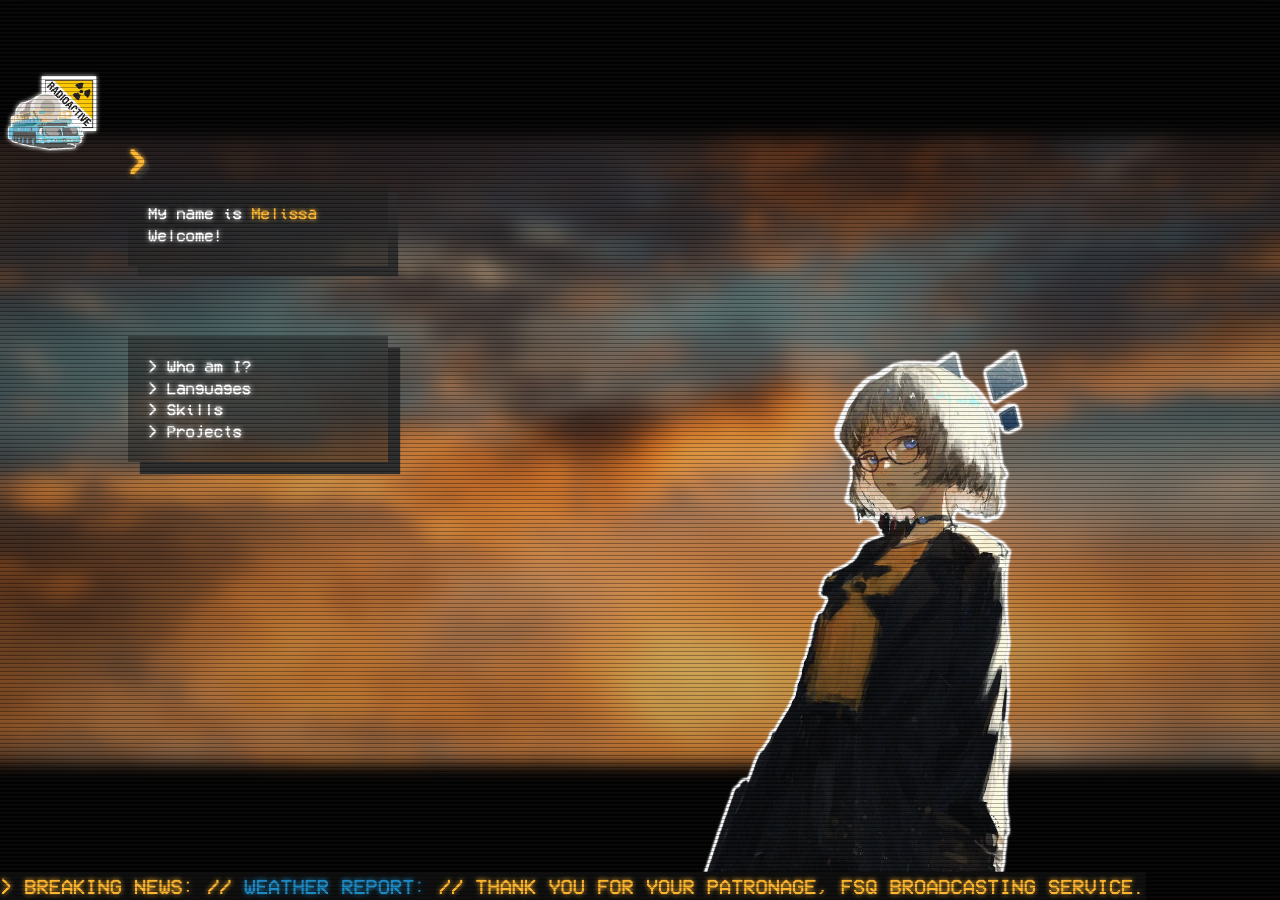
<file: index.html>
<!DOCTYPE html>
<html lang="en">
<head>
  <meta charset="UTF-8">
  <title>falsey.mom</title>
  <link rel="stylesheet" href="assets/index.css" media>
  <link rel="stylesheet" href="assets/crt.css" media>
  <link id="icon" rel="icon" href="assets/yh.svg">
  <link rel="preload" as="font" href="../assets/VCR.ttf" crossorigin>

  <link rel="preload" as="image" href="images/f_blink.webp">
  <link rel="preload" as="image" href="images/f_speak.webp">
  <link rel="preload" as="image" href="images/f_spblink.webp">
  <link rel="preload" as="image" href="images/f_sphappy.webp">

  <style>
    @font-face {
      font-family: "VCR";
      src: url("../assets/VCR.ttf") format("truetype");
      font-display: swap;
    }
    </style>

  <meta property="viewport" content="width=device-width, initial-scale=1.0">
  <meta property="keywords" content="falsequalified, fsq, aquifer, esquisse, pngtuber, streamer, portfolio">
  <meta property="og:title" content="falsequalified">
  <meta property="og:description" content="falsey's personal website, projects, lore">
  <meta property="description" content="falsey's personal website, projects, lore">
  
  <meta property="og:image" content="https://falsey.mom/images/banner.webp">
  <meta property="og:image:alt" content="A striking sunset.">
  <meta property="og:image:width" content="2048">
  <meta property="og:image:height" content="956">

  <meta property="twitter:card" content="summary_large_image">
  <meta property="twitter:site" content="@fsqs_">
  <meta property="twitter:creator" content="@fsqs_">
	
  <meta property="og:author" content="made by Melissa <3">
  <meta property="author" content="made by Melissa <3">
  <meta property="theme-color" content="#ffb33b">

  <link rel="preconnect" href="https://wttr.in">
  <script src="scripts/index.js" defer></script>
</head>

<body class="theme">
  <script>
  var g_openW = "45vw"
  var g_closedW = "15vw"
  </script>

  <div class="crt"></div>
  <div class="crt-screen">
    <div class="scanlines">
    
  <!-- Background stuff -->
  <div class="bg-stack">
    <div class="bg base"></div>
    <div class="bg orange"></div>
    <div class="bg blue"></div>
    <div class="bg back"></div>
    <div class="bg orange2"></div>
    <div class="bg blue2"></div>
    <div class="bg blue3"></div>
  </div>
  <div class="blur-layer"></div>
  <div class="foreground">
  
    <section class="flex-2">       

      <div class="container">
        <h1 class="text-title">> <span class="typing"></span></h1>

        <p><span class="text-subtitle-small">
          
            My name is <span class="hl lissa">Melissa</span> Welcome!
            <div id="clock"></div> <br>

        </p></span>
        <div class="text-subtitle">
          
            <span class="bios"> Who am I? </span>
              <span class="bio">
                <section>
                <br>
                I'm a <span class="hl"> <a href="https://twitch.tv/falsequalified" target="_blank">PNGTuber</a> | <a href="https://github.com/forusu" target="_blank">webdeveloper</a> | <a href="https://twitter.com/fsqs_" target="_blank">photographer</a> | mineral enthusiast | undergraduate in disaster crisis management</span>
                interested in programming, linguistics, philosophy, astrophysics, nuclear reactors, meteorology and science.
                <br>
                <br>
                </section>
              </span>

            <span class="bios""> Languages</span>
              <span class="bio">
                <section>
                <br>
                Can speak: <span class="hl">English, Russian, Japanese, German</span><br>
                Learning: <span class="hl">Swedish, Finnish, Indonesian, Estonian.</span>
                <br>
                <br>
                </section>
              </span>

            <span class="bios"> Skills</span>
              <span class="bio">
                <section class="bio-content">
                <br>
                  <span class="hl">My major skills are:</span> <br>OSINT, <div class="tooltip">Art<span class="tooltiptext">(Photography, Pixel art, Digital drawing, Visual design)</span></div>,
                  <div class="tooltip">Programming<span class="tooltiptext">(C, C++, Python, JS, HTML+CSS)</span></div></span>, Social Engineering, Networking, Languages, Translation, Writing, Crisis Management, Video editing, Geography, Memorisation, Teambuilding, <div class="tooltip">Typing <div class="tooltiptext">150wpm 15s</div></div><br><br>
                  
                  <span class="hl">My minor skills are:</span> <br><span class="hl">Music</span> (Trumpet, Piano, Harmonica)<span class="hl">, Trades</span> (Electrical, Construction, Automechanics)<span class="hl">, Meteorology, System administration, IT</span>
                  <br>
                  <br>
                </section>
              </span>

            <span class="bios"> Projects</span>
              <span class="bio">
                <section>
                <br>
                  <li>|-> <a class="hl" href="https://friendsof.falsey.mom" target="_blank">fsq&friends</a> - My webring</li>
                  <li>|-> <a class="hl" href="https://stimme.falsey.mom" target="_blank">projekt STIMME</a> - My web based recreation of Gerat 32620 (WIP)</li>
                  <li>|-> <a class="hl" href="covers.html" target="_blank">Covers</a> - All of the covers I've written of my favourite songs (WIP)</li>
                </section>
              </span>
        </div>
      
      </div>

  </section>
  </div>
  <img class="channel" src="images/ch_logo.webp">
  <div class="breaking"><div class="breaking-content"><span id="news"></span><span id="weather"></span></div></div>
  <div class="heranim">
    <p class="speaky">Zzz...</p>
    <p class="bsu"><a class="scary" href="database.html">BSU 0013</a></p>
<!-- 
    <div class="leftPat"></div>
    <div class="rightPat"></div> -->
    <img class="her body idle" src="images/idle_nh.webp" decoding="async">
    <img class="her body speak" src="images/speak.webp" decoding="async">
    <img class="her face idlef" src="images/f_idle.webp" decoding="async">
    <img class="her face speak" src="images/f_speak.webp" decoding="async">
    <img class="her face speakhappy" src="images/f_sphappy.webp" decoding="async">
    <img class="her face blink" src="images/f_blink.webp" decoding="async">
    <img class="her face happy" src="images/f_happy.webp" decoding="async">

    
    <img class="her face speakblink" src="images/f_spblink.webp" decoding="async">

  </div>
</div> 
</div>

<audio autoplay loop muted>
  <source src="assets/crt.mp3" type="audio/mpeg">
</audio>

</body>


</html>
</file>
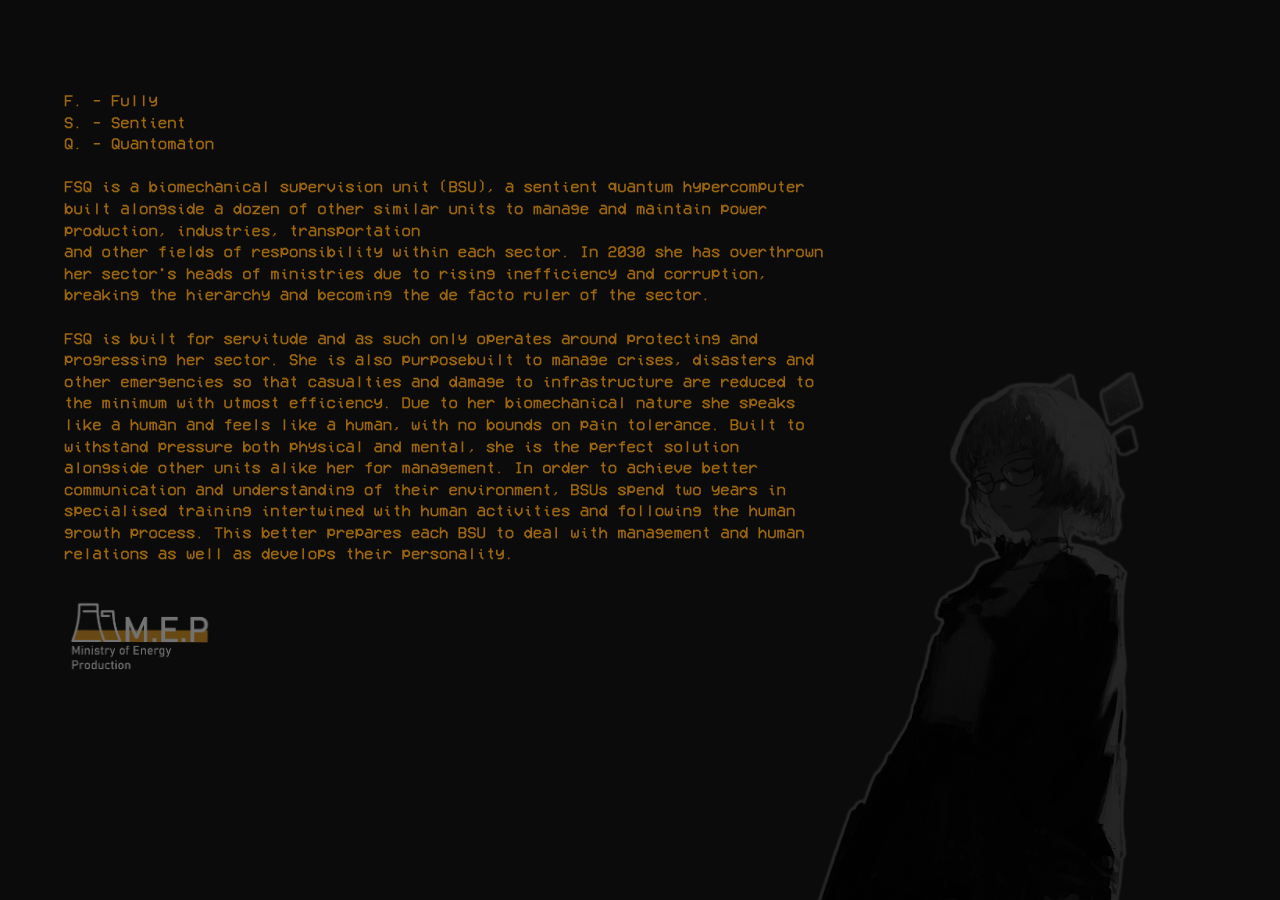
<file: bsu0013.html>
<!DOCTYPE html>
<html lang="en">
<head>
  <meta charset="UTF-8">
  <title>falsey.mom</title>
  <link id="style" rel="stylesheet" href="assets/subpages.css" media>
  <link id="icon" rel="icon" href="assets/yh.svg">
  <link rel="preload" href="assets/VCR.ttf" as="font" crossorigin>
  <meta name="viewport" content="width=device-width, initial-scale=1.0">
  <meta name="keywords" content="falsequalified, fsq, aquifer, esquisse, pngtuber, streamer, portfolio">
  <meta name="og:title" content="falsequalified">
  <meta name="og:description" content="Portfolio of Melissa, socials and projects">
  <meta name="description" content="Portfolio of Melissa, socials and projects">
  
  <meta property="og:image" content="https://falsey.mom/images/background.jpeg">
  <meta property="og:image:alt" content="A striking sunset.">
  <meta property="og:image:width" content="2048">
  <meta property="og:image:height" content="956">

  <meta name="twitter:card" content="summary_large_image">
  <meta name="twitter:site" content="@fsqs_">
  <meta name="twitter:creator" content="@fsqs_">
	
  <meta name="og:author" content="made by Melissa <3">
  <meta name="author" content="made by Melissa <3">
  <meta name="theme-color" content="#ffb33b">

</head>

<style>

</style>

<body>
  <div class="crt-screen">
  <div class="crt"></div>

  <div class="foreground">

    <section class="flex-2">       

      <div class="container">

          <p>
            F. - Fully<br>
            S. - Sentient<br>
            Q. - Quantomaton<br><br>
            
            FSQ is a biomechanical supervision unit (BSU), a sentient quantum hypercomputer<br>
            built alongside a dozen of other similar units to manage and maintain power production, industries, transportation<br>
            and other fields of responsibility within each sector. In 2030 she has overthrown her sector's heads of ministries due to rising inefficiency and corruption, <br>
            breaking the hierarchy and becoming the de facto ruler of the sector.<br><br>
            
            FSQ is built for servitude and as such only operates around protecting and progressing her sector. She is also purposebuilt to manage crises, disasters and other emergencies so that casualties and damage to infrastructure are reduced to the minimum with utmost efficiency.
            
            Due to her biomechanical nature she speaks like a human and feels like a human, with no bounds on pain tolerance. Built to withstand pressure both physical and mental, she is the perfect solution alongside other units alike her for management.
            
            In order to achieve better communication and understanding of their environment, BSUs spend two years in specialised training intertwined with human activities and following the human growth process. This better prepares each BSU to deal with management and human relations as well as develops their personality.
          </p>

          <img src="images/MEPLOGO1.png" style="width:20%; filter: grayscale(00%) brightness(45%) ">
      
      </div>

  </section>

  


  <div class="heranim" style="right:5vw; ">
    <img class="her blink" src="images/idle_blink_nh.webp" style="opacity: 1; filter: grayscale(100%) brightness(15%) contrast(100%); animation-fill-mode: none; animation: none;">
    <p class="bsu" style="min-width:5vw; color: pointer; background-color: black;"><a class="scary" href="index.html">AWAIT</a></p>
  </div>
  
  </div>
</div>
</body>


</html>
</file>
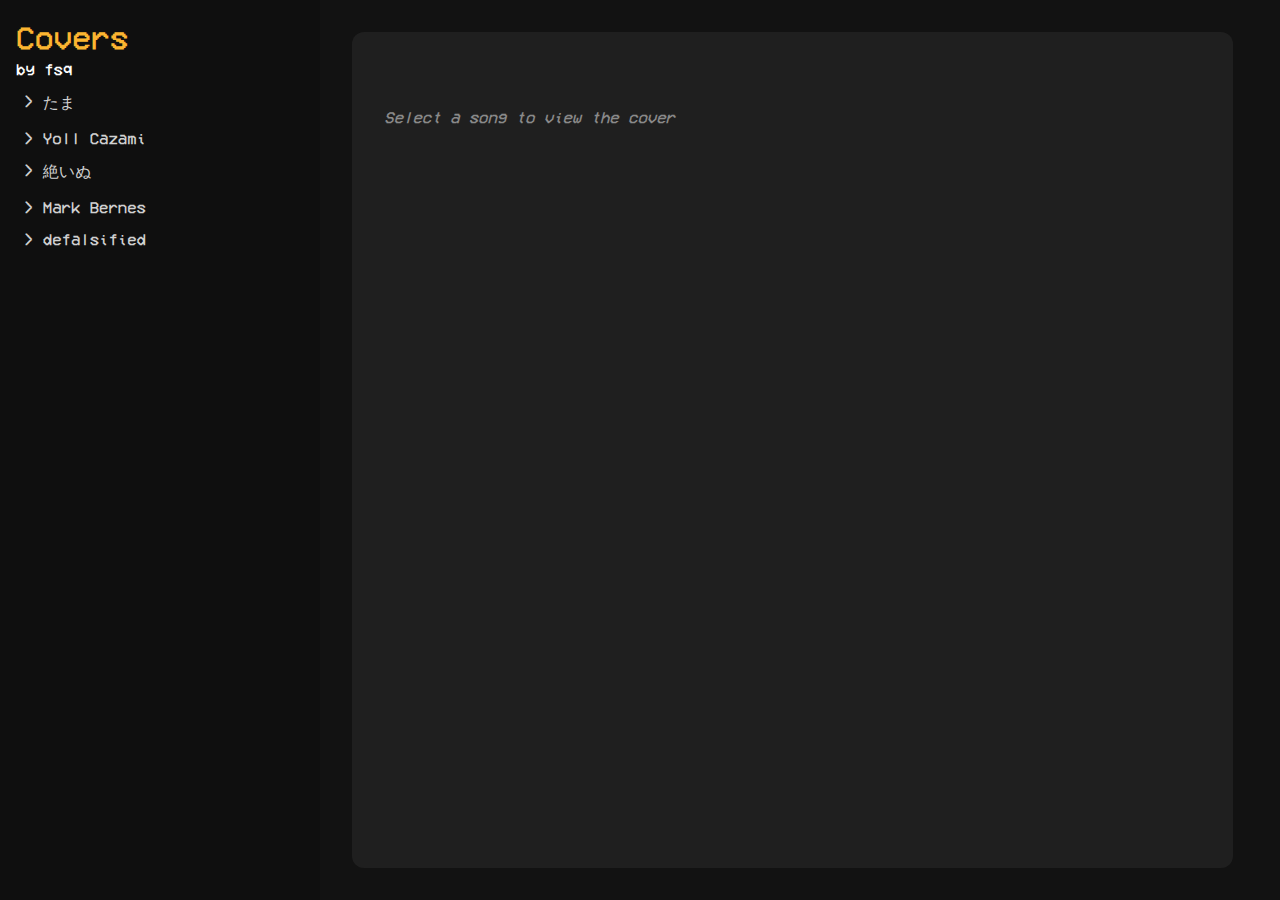
<file: covers.html>
<!DOCTYPE html>
<html lang="en">
<head>
  <meta charset="UTF-8">
  <title>Covers</title>
  <link rel="stylesheet" href="assets/index.css" media>
  <link id="icon" rel="icon" href="assets/yh.svg">
  <link rel="preload" as="font" href="../assets/VCR.ttf" crossorigin>

  <link rel="preload" as="image" href="images/f_blink.webp">
  <link rel="preload" as="image" href="images/f_speak.webp">
  <link rel="preload" as="image" href="images/f_spblink.webp">
  <link rel="preload" as="image" href="images/f_sphappy.webp">

  <style>
    @font-face {
      font-family: "VCR";
      src: url("../assets/VCR.ttf") format("truetype");
      font-display: swap;
    }
    </style>

  <meta property="viewport" content="width=device-width, initial-scale=1.0">
  <meta property="keywords" content="falsequalified, fsq, aquifer, esquisse, pngtuber, streamer, portfolio">
  <meta property="og:title" content="falsequalified">
  <meta property="og:description" content="falsey's personal website, projects, lore">
  <meta property="description" content="falsey's personal website, projects, lore">
  
  <meta property="og:image" content="https://falsey.mom/images/banner.webp">
  <meta property="og:image:alt" content="A striking sunset.">
  <meta property="og:image:width" content="2048">
  <meta property="og:image:height" content="956">

  <meta property="twitter:card" content="summary_large_image">
  <meta property="twitter:site" content="@fsqs_">
  <meta property="twitter:creator" content="@fsqs_">
	
  <meta property="og:author" content="made by Melissa <3">
  <meta property="author" content="made by Melissa <3">
  <meta property="theme-color" content="#ffb33b">

  <script src="scripts/covers.js" defer></script>
</head>

<style>
html, body {
    height: 100%;
    margin: 0;
    font-family: "VCR";
}

body {
    overflow: auto;
}

a {
    position: absolute;
    margin-bottom: 20vh;
}

.covers-page {
    display: grid;
    grid-template-columns: 320px 1fr;
    height: 100vh;
}

.covers-list {
    background: #0f0f0f;
    padding: 1rem;
    overflow-y: auto;
}

.trans-list {
    background: #0f0f0f;
    padding: 1rem;
    overflow-y: auto;
}

.covers-list ul {
    list-style: none;
    padding-left: 0.5rem;
}

.artist,
.song {
    background: none;
    border: none;
    color: #d1d1d1;
    cursor: pointer;
    font-size: 1rem;
    padding: 0.25rem 0;
    text-align: left;
    font-family: "VCR";
}

.artist {
    transition: ease-in-out 0.5s; 
    font-weight: 500;
    margin-top: 0.5rem;
}

.artist::before {
    content: "> "
}

.artactive {
    font-weight: 700;
    color: var(--hlb);
}
.artactive::before {
    content: "-> "
}

.artist:hover {
    font-weight: bolder;
    color: var(--hlb);
    transition: ease-in-out 0.5s; 
}

.song {
    padding-left: 1rem;
    opacity: 0.85;
}

.song::before {
    content: "|- ";
}

.song:hover {
    opacity: 1;
    color: var(--hlb);
    font-weight: bold;
}

.song.active {
    color: var(--hl);
    font-weight: 700;
}

.song.active::before {
    content: "|-> ";
}

.cover-viewer {
    padding: 2rem;
    background: #121212;
    display: flex;
    overflow-y: auto;
    color: var(--white)
}

.cover-box {
    transition: ease-in 0.8s;
    flex: 1;
    background: #1f1f1f;
    border-radius: 12px;
    padding: 2rem;
    overflow-y: auto;
    white-space: pre-wrap;
}

.placeholder {
    opacity: 0.6;
    font-style: italic;
}

</style>

<body>

    <div class="covers-page">
        <aside class="covers-list" id="coversList"><h1 class="hl">Covers</h1><p>by fsq</p></aside>
      
        <main class="cover-viewer">
          <div class="cover-box" id="coverBox">
            <p class="placeholder">Select a song to view the cover</p>
          </div>
        
        </main>
      </div>
    
</body>
</file>
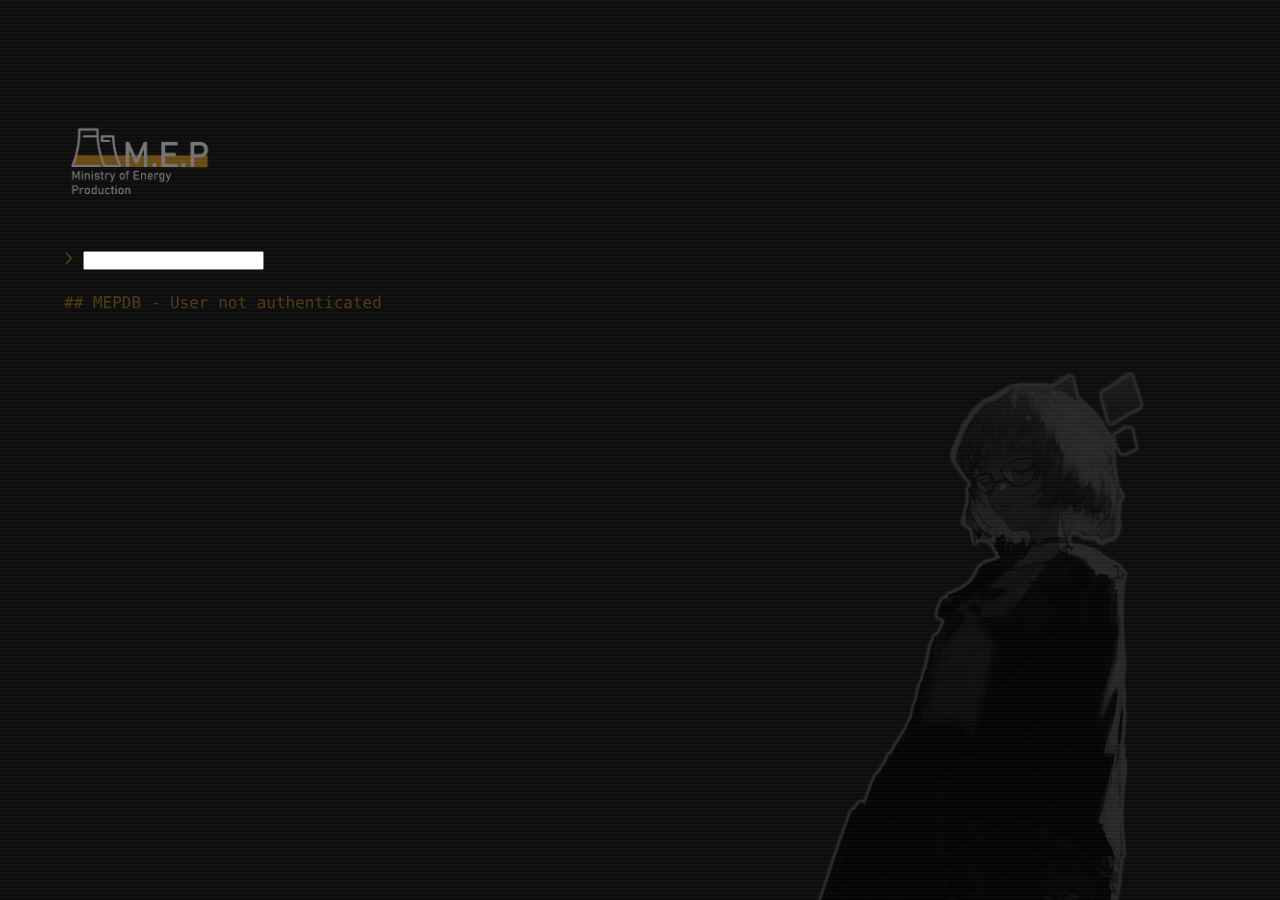
<file: database.html>
<!DOCTYPE html>
<html lang="en">
<head>
  <meta charset="UTF-8">
  <title>database</title>
  <link id="style" rel="stylesheet" href="assets/subpages.css" media>
  <link id="style" rel="stylesheet" href="assets/crt.css" media>
  <link id="icon" rel="icon" href="assets/yh.svg">
  <link rel="preload" href="assets/VCR.ttf" as="font" crossorigin>
  <meta name="viewport" content="width=device-width, initial-scale=1.0">
  <meta name="keywords" content="falsequalified, fsq, aquifer, esquisse, pngtuber, streamer, portfolio">
  <meta name="og:title" content="database">
  <meta name="og:description" content=">">
  <meta name="description" content=">">
  
  <meta property="og:image" content="https://falsey.mom/images/db-banner.webp">
  <meta property="og:image:alt" content="A striking sunset.">
  <meta property="og:image:width" content="2048">
  <meta property="og:image:height" content="956">

  <meta name="twitter:card" content="summary_large_image">
  <meta name="twitter:site" content="@fsqs_">
  <meta name="twitter:creator" content="@fsqs_">
	
  <meta name="og:author" content="made by Melissa <3">
  <meta name="author" content="made by Melissa <3">
  <meta name="theme-color" content="#1a1f1f">
  <script src="scripts/terminal.js" defer></script>
</head>


<style>

</style>

<body>
  <div class="crt-screen">
  <div class="crt"></div>
  <div class="scanlines">

  <div class="foreground">

    <section class="flex-2">       

      <!-- Password during maintenance is 0013.mep -->

      <div class="container">
        <img src="images/MEPLOGO1.png" style="width:20%; filter: grayscale(00%) brightness(45%) ">

          <div id="terminal">
            <div class="input-line">
              <span>&gt;</span>
              <input id="input" autocomplete="off" /> 
            </div>
          </div>
          
          <pre id="log"></pre>

        </div>
      
      </div>

  </section>

  


  <div class="heranim" style="right:5vw; ">
    <img class="her blink" src="images/idle_blink_nh.webp" style="opacity: 1; filter: grayscale(100%) brightness(15%) contrast(100%); animation-fill-mode: none; animation: none;">
    <p class="bsu" style="min-width:5vw; color: pointer; background-color: black;"><a class="scary" href="index.html">HOME</a></p>
  </div>
  
  </div>
</div>
</div>
</body>


</html>
</file>
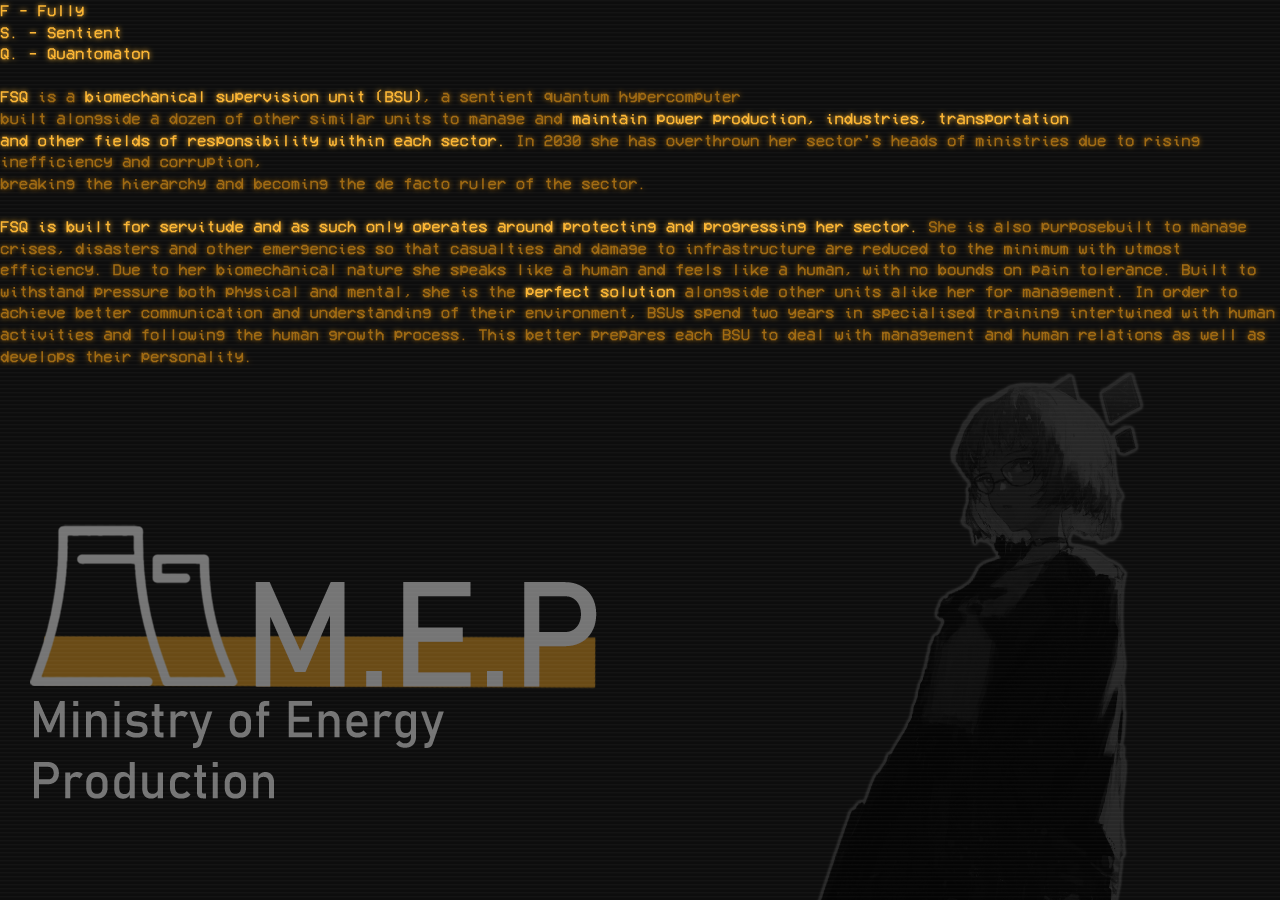
<file: database/bsu0013.html>
<!DOCTYPE html>
<html lang="en">
<head>
  <meta charset="UTF-8">
  <title>> BSU 0013</title>
  <link id="style" rel="stylesheet" href="../assets/subpages.css" media>
  <link id="style" rel="stylesheet" href="../assets/crt.css" media>
  <link id="icon" rel="icon" href="../assets/yh.svg">
  <link rel="preload" href="../assets/VCR.ttf" as="font" crossorigin>
  <meta name="viewport" content="width=device-width, initial-scale=1.0">
  <meta name="keywords" content="falsequalified, fsq, aquifer, esquisse, pngtuber, streamer, portfolio">
  <meta name="og:title" content="database">
  <meta name="og:description" content=">">
  <meta name="description" content=">">
  
  <meta property="og:image" content="https://falsey.mom/images/db-banner.webp">
  <meta property="og:image:alt" content="A striking sunset.">
  <meta property="og:image:width" content="2048">
  <meta property="og:image:height" content="956">

  <meta name="twitter:card" content="summary_large_image">
  <meta name="twitter:site" content="@fsqs_">
  <meta name="twitter:creator" content="@fsqs_">
	
  <meta name="og:author" content="made by Melissa <3">
  <meta name="author" content="made by Melissa <3">
  <meta name="theme-color" content="#1a1f1f">
</head>


<style>

</style>

<body>
  <div class="crt-screen">
  <div class="crt"></div>
  <div class="scanlines">

  <div class="foreground">

    <section class="flex-2">       

      <p class="subpage-text">
        <span class="hl">F - Fully<br>
        S. - Sentient<br>
        Q. - Quantomaton<br><br></span>
        
        <span class="hl">FSQ</span> is a <span class="hl">biomechanical supervision unit (BSU)</span>, a sentient quantum hypercomputer<br>
        built alongside a dozen of other similar units to manage and <span class="hl">maintain power production, industries, transportation<br>
        and other fields of responsibility within each sector.</span> In 2030 she has overthrown her sector's heads of ministries due to rising inefficiency and corruption, <br>
        breaking the hierarchy and becoming the de facto ruler of the sector.<br><br>
        
        <span class="hl">FSQ is built for servitude and as such only operates around protecting and progressing her sector.</span> She is also purposebuilt to manage crises, disasters and other emergencies so that casualties and damage to infrastructure are reduced to the minimum with utmost efficiency.
        
        Due to her biomechanical nature she speaks like a human and feels like a human, with no bounds on pain tolerance. Built to withstand pressure both physical and mental, she is the <span class="hl">perfect solution</span> alongside other units alike her for management.
        
        In order to achieve better communication and understanding of their environment, BSUs spend two years in specialised training intertwined with human activities and following the human growth process. This better prepares each BSU to deal with management and human relations as well as develops their personality.
      </p>

      <img class="mep" src="../images/MEPLOGO1.png" style="filter: grayscale(00%) brightness(45%) ">
      
      </div>

  </section>

  


  <div class="heranim" style="right:5vw; ">
    <img class="her face blink" src="../images/f_blink.webp">
    <img class="her body" src="../images/idle_nh.webp" style="opacity: 1; filter: grayscale(100%) brightness(15%) contrast(100%); animation-fill-mode: none; animation: none;">
    <p class="bsu" style="min-width:5vw; color: pointer; background-color: black;"><a class="scary" href="../database.html">DATABASE</a></p>
  </div>
  
  </div>
</div>
</div>
</body>


</html>
</file>
<file: assets/index.css>
:root {
	--white: #d1d1d1;
	--black: #121212;
    --hlb: #1f89c2;
	--hl: #fcb531;
	--dgray: #0f0f0f;
	--lgray: #1f1f1f
}

* {
	margin: 0;
	padding: 0;
	/* box-sizing: border-box; */
	/* zoom: 95%; */
    text-rendering: geometricprecision;
}

@font-face {
	font-family: 'VCR'; 
	src: url('VCR.ttf') format('truetype');
  }

body {
    background: none;
    background-color: #121212;
    animation-duration: 20s;
    animation-iteration-count: infinite;
    position: relative;
    z-index: 0;
    color: #fff;
    /* height: 100vh; */
    width: 100%;

    font-family: VCR;
    font-size: 1rem;
    line-height: 1.35;

    padding: 0;
    margin: 0;
    transition: .3s;
    scrollbar-color: var(--lgray) #0f0f0f;
    scrollbar-width: .5rem;
    -webkit-user-select: none;
    -khtml-user-select: none;
    -moz-user-select: none;
   	-ms-user-select: none;
   	user-select: none;

    /* min-height: 100vh; */
    overflow-y: auto;
    scrollbar-gutter: stable;

    /* scroll-snap-type: block mandatory; */

}

.channel {
    position: absolute;
    width: 10vw;
    top: 5dvh;
    filter: drop-shadow(0 0 2px)
}

#clock {
    display: inline-block;
    background-color: black;
    padding-left: 5px;
    padding-right: 5px;
    min-width: 5vw;
    text-align: center;
    bottom: 10vh;
    left: 10vw;
    font-size: 1.5rem;
    box-shadow: 10px 10px 1px rgb(41, 41, 41);
}

.bg-stack {
    position: fixed;
    inset: 0;
    z-index: -10;
    pointer-events: none;
    overflow: hidden;
}

.bg {
    position: absolute;
    inset: 0;
  
    background-size: cover;
    background-position: 50% 45%;
    background-repeat: no-repeat;
}

@keyframes bgCycle {
  0%, 100% { opacity: 0; }
  5%, 25%  { opacity: 1; }
}

.bg.base {
  background-image: url("../images/bg_poc.webp");
  opacity: 1;
  animation: none;
}

.bg:not(.base) {
  opacity: 0;
  animation: bgCycle 60s infinite;
}

.bg.orange  { background-image: url("../images/bg_orange.webp");  animation-delay:  0s; }
.bg.blue    { background-image: url("../images/bg_blue.webp");    animation-delay: 10s; }
.bg.back    { background-image: url("../images/background.webp"); animation-delay: 20s; }
.bg.orange2 { background-image: url("../images/bg_orange2.webp"); animation-delay: 30s; }
.bg.blue2   { background-image: url("../images/bg_blue2.webp");   animation-delay: 40s; }
.bg.blue3   { background-image: url("../images/bg_blue3.webp");   animation-delay: 50s; }

html, body {
    overflow-x: hidden;
}

html {
    font-size: 16px;
    /* overflow-y: scroll; */
}

#hud {
    position: fixed;
    inset: 0;
    pointer-events: none;
    z-index: 9999;
}

a {
    color: inherit;
    text-decoration: none;
}

.scary:hover {
    color: #fff;
    pointer-events: auto;
}

a:hover {
    color: #1f89c2;
}


.flex-2 {
    display: flex;
    justify-content: flex-start;
    align-items: flex-start;
}

.blur-layer {
    position: fixed;
    inset: 0;
    backdrop-filter: blur(8px);
    pointer-events: none;
    z-index: 0;
}

div.foreground {
    position:relative;
    min-height: 100dvh;
    width: 100%;
    z-index: 1;
    overflow-y: auto;
}

.inner {
	height: 50%;
	width: 75%;
	margin-left: auto;
	margin-right: auto;
	margin-top: 0;
	position: absolute;
	padding-bottom: 0
}

.container {
	/* position: fixed; */
    width: 100%;
    max-width: 1100px;
    margin-left: 10vw;
    margin-right: auto;
    transform: none;
    margin-top: -15vh;
    /* padding: 1rem 2rem; */
}

.tooltip {
    position: relative; 
    display: inline-block; 
    border-bottom: 3px dotted var(--hlb); 
    cursor: pointer; 
  }
  
  .tooltiptext {
    visibility: hidden;
    width: max-content;
    max-width: 100vw;
    background-color: black;
    color: #fff;
    text-align: center;
    padding-top: 5px;
    padding-bottom: 5px;
    padding: 10px;
    border-radius: 6px;
    
    position: absolute;
    z-index: 1; 
    top: 4dvh;
    left: 5vw;
    margin-left: -5vw;
    
    opacity: 0;
    transition: opacity 0.3s; 
  }
  
  .tooltip:hover .tooltiptext {
    visibility: visible;
    opacity: 1;
  }



  @keyframes intro {
    from {
        filter: brightness(30%); filter: blur(10px); filter: drop-shadow(0 0 0);
        translate: 0 100vh;
        scale: 100% 1;
        pointer-events: none;
      }
    
      to {
        translate: 0 0;
        scale: 100% 1;
      }
    }

@keyframes dropShadow {
    25%{
        filter: drop-shadow(30px 10px 0px #eeb115);
        pointer-events: none;
        background-image: url('../images/idle_nh');
      }
      99% {
        filter: drop-shadow(30px 10px 0px #eeb115);
      }
      100% {
        filter: none;
        pointer-events: auto;
      }
}


@keyframes breatheShadow {
    0%, 100% { filter: drop-shadow(30px 10px 0px #eeb115);}
    50% { filter: drop-shadow(28px 18px 0px #eeb115);}
}

@keyframes breathe {
    0%, 100% { transform: translateY(5vh) scale(1);}
    50% { transform: translateY(5.8vh) scale(1);}
}

.heranim {
    animation: breathe 3s ease-in-out infinite;
    /* animation-delay: 6s; */
    image-rendering: crisp-edges;
    position: fixed;
    bottom: 0;
    right: 14vw;
    width: clamp(18vw, 38vw, 38vw);
    z-index: 10;
    transform: translateY(5vh);
    pointer-events: none;
    display: grid;
}

.heranim img {
    
    grid-area: 1 / 1;
    width: 100%;
    height: auto;
    opacity: 0;
  }

.her.idle {
    transition: 0.3s ease-out;
    opacity: 1;
}

.her.speak {
    opacity: 0;
}

.her.speakblink {
    opacity: 0;
}

.heranim:hover .her.idle,
.heranim:hover .her.blink,
.heranim:hover .her.speakblink {
    opacity: 0;
    transition: 0.3s ease-out;
}

.heranim:hover .her.speak {
    opacity: 1;
    transition: 0.2s ease-in-out;
}
.heranim:hover .bsu {
    filter: none !important;
    opacity: 1;
    transition: 0.2s ease-out;
}

.her {
    transform: rotate(8deg);
    animation-name: intro, dropShadow, breatheShadow;
    animation-duration: 2s, 4s, 3.5s;
    animation-iteration-count: 1, 1, infinite;
    animation-fill-mode: forwards;
    animation-delay: 0s, 2s, 4s;
    /* filter: drop-shadow(30px 10px 0px #fabd2e); */
}

.bsu {
    filter:none;
    pointer-events: auto;
    transition: 0.2s ease-in;
    background-color: #0f0f0f;
    color: #fff;
    opacity: 0;
    font-size: 1rem;
    position: fixed;
    max-width: auto;
    right: 30vw;
    top: 35vh;
    padding: 1px;
    padding-left: 20px;
    padding-right: 20px;
    height: auto;
    text-align:center;
    z-index: 9999;
}

.breaking {
    font-size: 1.3rem;
    z-index: 10000;
    position: fixed;
    color: var(--white);
    background-color: #0f0f0f;
    bottom: 0;
}

#news::before {
    content: "> BREAKING NEWS: ";
    color: var(--hl)
}

#news::after {
    content: " // ";
    color: var(--hl)
}

#weather::before {
    content: "WEATHER REPORT: ";
    color: var(--hlb)
}

#weather::after {
    content: " // THANK YOU FOR YOUR PATRONAGE, FSQ BROADCASTING SERVICE.";
    color: var(--hl)
}

#logo {
    width: 5%;
}
/* 
@keyframes gradientChange {
    25%{
        color: #fff
      }
    50% {
        color: var(--hl)
    }
    75% {
        color: var(--hlb)
      }
    100% {
        color: #fff
    }
} */

.text-title {
    /* animation-name: gradientChange;
    animation-duration: 5s; */
    color: var(--hl);
    /* animation-iteration-count: infinite; */
	margin-top: 25%;
	font-size: 2rem;
	text-align: left;
	opacity: 1;
	word-spacing: 1px;
    filter: drop-shadow(5px 5px 0px #2e2e2e);
    pointer-events: auto;
}

.text-subtitle {
    display: flow-root;
    align-self: flex-start;
    margin-top: 1.5rem;
    margin-bottom: 3rem;
    color: var(--white);
    max-width: 20%;
    padding: 20px;
    background-color: rgba(30, 30, 30, 0.56);
    box-shadow: 12px 12px 1px rgb(41, 41, 41);
    /* overflow-anchor: none; */
}

.text-subtitle-small {
    display: flow-root;
    align-self: flex-start;
    margin-bottom: 1.5rem;
    max-width: 20%;
    padding: 20px;
    background-color: rgba(30, 30, 30, 0.56);
    box-shadow: 10px 10px 1px rgb(41, 41, 41);
    /* overflow-anchor: none; */
}

.bios {
    color: #fff;
    cursor: pointer;
    display: block;
}

.bios::before {
    content: ">";
}

.bios:hover {
    color: var(--hlb)
}

.bio {
    display: grid;
    grid-template-rows: 0fr;
    opacity: 0;
    transition:
      grid-template-rows 0.4s ease,
      opacity 0.25s ease;
  }
  
  .bio > * {
    overflow: hidden;
  }
  
  .bio.open {
    grid-template-rows: 1fr;
    opacity: 1;
  }

.spacer {
    padding: 50px;
}

.hl {
	color: var(--hl);
	font-weight: normal;
}

.hlb {
	color: var(--hlb);
	font-weight: normal;
}


@media only screen and (max-width: 768px) {
    body {
      background-color: #121212;
      background-image: none !important; 
      flex-direction: column;
      overflow-x: hidden;
    }

    .her {
        display: none;
    }

    .text-subtitle .text-title {
        min-width: 100%;
        text-align: center;
        position: absolute;
        /* max-width: none !important; */
    }

    .container {
        position: absolute;
        min-width: 100%;
    }
  }

@media screen and (min-width: 1921px) {
    body {
        font-size: clamp(1.5rem, 1.8rem, 2.3rem);
    }
    .text-title {
        font-size: 4rem;
    }

    #clock {
      font-size: 2rem;
    }

    .text-subtitle {
        min-width: clamp(5vw, 15vw, 50vw);
        bottom: 0;
        font-size: 2rem;
        margin-bottom: 0.5rem;
        transition: max-width 0.4s ease, opacity 0.2s ease;
    }
    .text-subtitle-small {
        min-width: 15vw;
    }

    .container {
        margin-top: 10vh;
        transform: none;
    }

    .bsu {
        transition: 0.2s ease-in;
        background-color: #0f0f0f;
        color: #fff;
        opacity: 0;
        font-size: 2rem;
        position: fixed;
        max-width: auto;
        display: inline-block;
        right: 30vw;
        top: 65vh;
        padding: 1px;
        padding-left: 20px;
        padding-right: 20px;
        height: auto;
        text-align:center;
        z-index: 9999;
    }

    @keyframes dropShadow {
      25%{
          background-image: url('../images/idle_nh');
          filter: none;
        }
        100% {
          filter: drop-shadow(1.5vw 10px 0px #eeb115)
        }
    }
  

    .heranim {
        position: fixed;
        bottom: 0;
        right: 15vw;
        width: clamp(28vw, 38vw, 48vw);
        z-index: 10;
        pointer-events: auto;
        transform: translateY(5vh);
    }
}
</file>
<file: assets/crt.css>
/* This was vibe coded because I can't even begin figuring out how to make a CRT effect, will be changed another time maybe */
  .crt {
  
    mix-blend-mode: screen;
  
    filter: brightness(1.95) contrast(0.05);
    pointer-events: none;
    position: fixed;
    inset: 0;
    z-index: 9999;
  
    background:
      /* Scanlines */
      repeating-linear-gradient(
        to bottom,
        rgba(255,255,255,0.06) 0px,
        rgba(255,255,255,0.06) 1px,
        rgba(0,0,0,0) 2px,
        rgba(0,0,0,0) 4px
      ),
      /* Noise */
      repeating-linear-gradient(
        to bottom,
        rgba(255,255,255,0.015) 0px,
        rgba(0,0,0,0.015) 1px,
        rgba(255,255,255,0.015) 2px
      );

    /* animation:
      crt-flicker 0.15s infinite,
      crt-noise-move 0.6s infinite; */
  }

.scanlines {
    overflow: hidden;
    position: relative;
}
.scanlines:before,
.scanlines:after {
    display: block;
    pointer-events: none;
    content: "";
    position: absolute;
}
.scanlines:before {
    width: 100%;
    height: 2px;
    z-index: 2147483649;
    background: rgba(0, 0, 0, 0.3);
    opacity: 0.75;
    animation: scanline 6s linear infinite;
}
.scanlines:after {
    top: 0;
    right: 0;
    bottom: 0;
    left: 0;
    z-index: 2147483648;
    background: linear-gradient(
        to bottom,
        transparent 80%,
        rgba(0, 0, 0, 0.3) 51%
    );
    background-size: 100% 4px;
    animation: scanlines 1s steps(60) infinite;
}

/* ANIMATE UNIQUE SCANLINE */
@keyframes scanline {
    0% {
        transform: translate3d(0, 200000%, 0);
    }
}
@keyframes scanlines {
    0% {
        background-position: 0 50%;
    }
}

  @keyframes crt-flicker {
    0%   { opacity: 0.95;}
    50%  { opacity: 1;}
    100% { opacity: 0.96; }
  }
  
  @keyframes crt-noise-move {
    0%   { background-position: 0 0, 0 0;}
    100% { background-position: 0 4px, 6px 0.3;}
  }
  .crt::before {
    content: "";
    position: absolute;
    inset: 0;
    background:
      linear-gradient(
        to bottom,
        rgba(255,255,255,0.05),
        rgba(0,0,0,0.05),
        rgba(255,255,255,0.05)
      );
    opacity: 0.05;
    animation: crt-roll 6s linear infinite;
  }
  
  @keyframes crt-roll {
    0%   { transform: translateY(-100%); filter: brightness(10%);}
    100% { transform: translateY(100%); filter: brightness(80%);}
  }
  
  /* @keyframes textflicker {
    from {
      text-shadow: 1px 0 0 #ea3663, -2px 0 0 #75fa69;
    }
    to {
      text-shadow: 3px 0.5px 2px #ea3654, -1px -0.5px 2px #75fa69;
    }
  } */

  @keyframes textflicker {
    from {
      opacity: 0.98;
    }
    to {
      opacity: 1;
    }
  }

  @keyframes elseflicker {
    from {
      filter: drop-shadow(2px 0 0 #ea36af);

    }
    to {
      filter: drop-shadow(0.5px 2px #75fa69)
    }
  }

  .text-subtitle, .text-subtitle-small, .text-title, .subpage-text, .scary, #clock, .breaking {
    animation-name: textflicker;
    animation-duration: 0.01s;
    animation-iteration-count: infinite;
    text-shadow: 0 0 5px;
    -webkit-font-smoothing: auto;
  }
  
  .crt-screen {
    position: relative;
    width: 100vw;
    /* height: 100vh; */
    /*   
     transform:
      perspective(1000px)
      scale(1.03); */

    border-radius: 2.5%;
    overflow: hidden;
  }
  
  .crt-screen::before {
    content: "";
    position: absolute;
    inset: 0;
    pointer-events: none;
  
    background:
      radial-gradient(
        ellipse at center,
        rgba(90, 90, 90, 0.06) 0%,
        rgba(0,0,0,0.25) 70%,
        rgba(0,0,0,0.45) 100%
      );
  
    mix-blend-mode: multiply;
  }


  @media only screen and (max-width: 767px) {

}
</file>
<file: assets/subpages.css>
:root {
	--black: #bbbbbb;
	--white: #121212;
	--hl1: #1f89c2;
	--hl: #fcb531;
	--dgray: #0f0f0f;
	--lgray: #1f1f1f
}

* {
	margin: 0;
	padding: 0;
	/* box-sizing: border-box; */
	/* zoom: 95%; */
    text-rendering: geometricprecision;
}

@font-face {
	font-family: 'VCR'; 
	src: url('VCR.ttf') format('truetype');
  }

@keyframes backgroundChange {
    0%, 30% {
        opacity: 0;
      }
    
      40%, 60% {
        opacity: 1;
      }
    
      70%, 100% {
        opacity: 0;
      }
}

body {
    background: none;
    background-color: rgb(11, 11, 11); 
    transition: opacity 1.5s ease;
    animation-duration: 20s;
    animation-iteration-count: infinite;
    position: relative;
    z-index: 0;

    color: #fff;
    /* height: 100vh; */
	width: 100%;

    font-family: VCR;
    font-size: 1rem;
	line-height: 1.35;

	padding: 0;
	transition: .3s;
	scrollbar-color: var(--lgray) #0f0f0f;
	scrollbar-width: .5rem;
    -webkit-user-select: none;
    -khtml-user-select: none;
    -moz-user-select: none;
   	-ms-user-select: none;
   	user-select: none;

    min-height: 100vh;
    overflow-y: scroll;

    scroll-snap-type: block mandatory;

}

body.loaded {
  opacity: 1;
}

p {
  color: #9e670e;

  /* text-shadow:
    0 0 2px rgba(196, 151, 37, 0.35),
    0 0 6px rgba(205, 131, 4, 0.2),
    0 0 12px rgba(188, 131, 16, 0.08); */
}

#hud {
    position: fixed;
    inset: 0;
    pointer-events: none;
    z-index: 9999;
}

a {
    color: inherit;
    text-decoration: none;
}

.scary:hover {
    color: #fff;
    pointer-events: auto;
}

a:hover {
    color: #1f89c2;
}

div.foreground {
    min-height: 100vh;
    width: 100%;
    backdrop-filter: blur(8px);
    z-index: 1;
    position: fixed;
}

.container {
	/* position: fixed; */
    width: 100%;
    max-width: 60vw;
    min-height: 60vh;
    margin-left: 10vw;
    margin-right: auto;
    color: rgb(78, 55, 16); position: fixed; top:10vh; left: -5vw; transition: opacity 2s ease-in
    /* padding: 1rem 2rem; */
}

@keyframes dropShadow {
    25%{
        background-image: url('images/idle_nh');
        filter: none;
      }
      100% {
        filter: drop-shadow(20px 10px 0px #eeb115)
      }
}

@keyframes breathe {
    0%, 100% { transform: translateY(5vh) scale(1); }
    50% { transform: translateY(5.8vh) scale(1); }
}

.bsu {
    transition: 0.2s ease-in;
    background-color: #0f0f0f;
    color: #fff;
    opacity: 0;
    font-size: 1rem;
    position: fixed;
    max-width: auto;
    right: 30vw;
    top: 35vh;
    padding: 1px;
    padding-left: 20px;
    padding-right: 20px;
    height: auto;
    text-align:center;
    z-index: 9999;
}

.heranim {
    animation: breathe 4s ease-in-out infinite;
    image-rendering: crisp-edges;
    position: fixed;
    bottom: 0;
    right: 16vw;
    width: clamp(18vw, 38vw, 38vw);
    z-index: 10;
    pointer-events: none;
    transform: translateY(5vh);
    pointer-events: auto;

    display: grid;
}

.heranim img {
    grid-area: 1 / 1;
    width: 100%;
    height: auto;
    opacity: 0;
  }

.her.idle {
    opacity: 1;
}

.her.speak {
    opacity: 0;
}

.her.speakblink {
    opacity: 0;
}

.heranim:hover .her.idle,
.heranim:hover .her.blink,
.heranim:hover .her.speakblink {
    opacity: 0;
}

.heranim:hover .her.speak {
    opacity: 1;
}
.heranim:hover .bsu {
    opacity: 1;
    transition: 0.2s ease-in;
}

.her {
    transform: rotate(8deg);
    animation-name: intro, dropShadow;
    animation-duration: 2s, 4s;
    animation-iteration-count: 1, 1;
    animation-fill-mode: forwards;
    animation-delay: 0s, 2s;
    /* filter: drop-shadow(30px 10px 0px #fabd2e); */
}

#logo {
    width: 5%;
}

.spacer {
    padding: 50px;
}

.hl {
	color: var(--hl);
	font-weight: normal;
}


@media only screen and (max-width: 768px) {
    body {
      background-color: #121212;
    }

    .her {
        display: none;
    }

    .text-subtitle .text-title {
        text-align: center;
        position: absolute;
        max-width: none !important;
    }

    .container {
        position: absolute
    }
  }

@media screen and (min-width: 1921px) {
    body {
        font-size: clamp(1rem, 1.2rem, 3.3rem);
    }

    .container {
        transform: none;
        color: rgb(78, 55, 16); position: fixed; top:20vh; left: -5vw; transition: opacity 2s ease-in
    }

    .bsu {
        transition: 0.2s ease-in;
        background-color: #0f0f0f;
        color: #fff;
        opacity: 0;
        font-size: 2rem;
        position: fixed;
        max-width: auto;
        display: inline-block;
        right: 30vw;
        top: 65vh;
        padding: 1px;
        padding-left: 20px;
        padding-right: 20px;
        height: auto;
        text-align:center;
        z-index: 9999;
    }

    .heranim {
        position: fixed;
        bottom: 0;
        right: 18vw;
        width: clamp(28vw, 38vw, 48vw);
        z-index: 10;
        pointer-events: auto;
        transform: translateY(5vh);
    }
}
</file>
